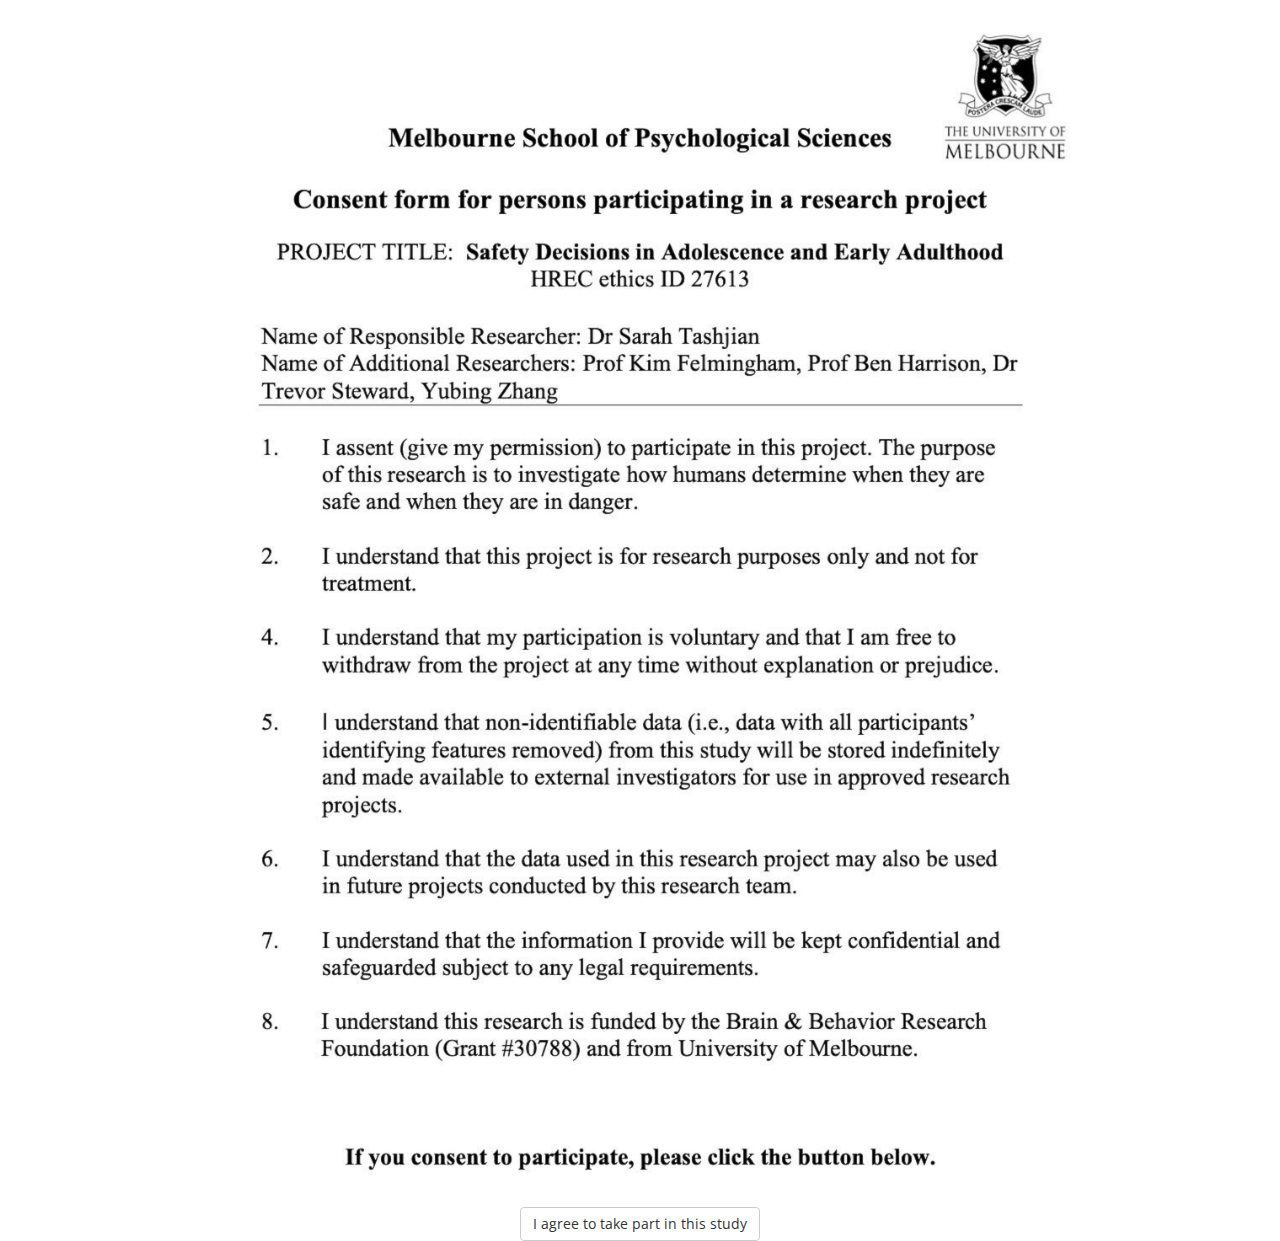
<file: QuestionnairesFormal/index.html>
<!DOCTYPE html>
<html>
    <head>
        <title>AND Questionnaires</title>
        <script src='jspsych/jspsych.js'></script>
        <script src='jspsych/plugins/jspsych-html-keyboard-response.js'></script>
        <script src='jspsych/plugins/jspsych-html-button-response.js'></script>
        <script src="jspsych/plugins/jspsych-call-function.js"></script>
        <script src='jspsych/plugins/jspsych-survey-text.js'></script>
        <script src='jspsych/plugins/jspsych-survey-multi-select.js'></script>
        <script src='jspsych/plugins/jspsych-survey-multi-choice.js'></script>
        <script src='jspsych/plugins/jspsych-survey-select.js'></script>
        <script src='jspsych/plugins/jspsych-survey-likert.js'></script>
        <script src='jspsych/plugins/jspsych-instructions.js'></script>
        <script src='jspsych/plugins/jspsych-pavlovia-3.0.0.js'></script>
        <script src='jspsych/plugins/jquery-3.5.1.js'></script>

        <script src='other_blocks/0. consent_block.js'></script>
        <script src='other_blocks/1. demographics_block.js'></script>
        <script src='other_blocks/2a. DASSY_likert_block.js'></script>
        <script src='other_blocks/2b. DASS21_likert_block.js'></script>
        <script src='other_blocks/3a. STAI_likert_block.js'></script>
        <script src='other_blocks/3b. STAIY_likert_block.js'></script>
        <script src='other_blocks/4. IU_likert_block.js'></script>
        <script src='other_blocks/5. BISBAS_likert_block.js'></script>
        <script src='other_blocks/6. AFML_likert_block.js'></script>
        <script src='other_blocks/7. ERQ_likert_block.js'></script>
        <script src='other_blocks/8. DERS_likert_block.js'></script>
        <script src='other_blocks/9a. SCARED_likert_block.js'></script>
        <script src='other_blocks/9b. SCAARED_likert_block.js'></script>
        <script src='other_blocks/10. PSQI_likert_block.js'></script>
        <script src='other_blocks/11. PANASSF_likert_block.js'></script>
        <script src='other_blocks/12. PTQ_likert_block.js'></script>
        <script src='other_blocks/13. PSS_likert_block.js'></script>
        <script src='other_blocks/14. SC_likert_block.js'></script>
        <script src='other_blocks/15. GSE_likert_block.js'></script>
        <script src='other_blocks/16a. SSPDB_likert_block.js'></script>
        <script src='other_blocks/16b. SSPDG_likert_block.js'></script>
        <script src='other_blocks/17. completion_block.js'></script>

        <link href='jspsych/jspsych.css' rel='stylesheet' type='text/css'/>
        <link href='jspsych/classes.css' rel='stylesheet' type='text/css'/>
    </head>
    <body></body>

    <script>
    if (/Android|webOS|iPhone|iPad|iPod|BlackBerry|IEMobile|Opera Mini/i.test(navigator.userAgent)) {
        alert("Sorry, this experiment does not work on mobile devices");
        document.innerHTML = "";
    }

    // var pavlovia_init = {
    //     type: "pavlovia",
    //     command: "init"
    // };

    var timeline = [
        // pavlovia_init,
        consent_block,
        demographics_block,
    ];

    jsPsych.init({
        timeline: timeline,
        show_progress_bar: false,
        auto_update_progress_bar: false,
        on_finish: function() {
              jsPsych.data.get();
            //jsPsych.data.get().localSave('csv','protect_data_reward.csv');
        }
    });

    </script>
</html>
</file>
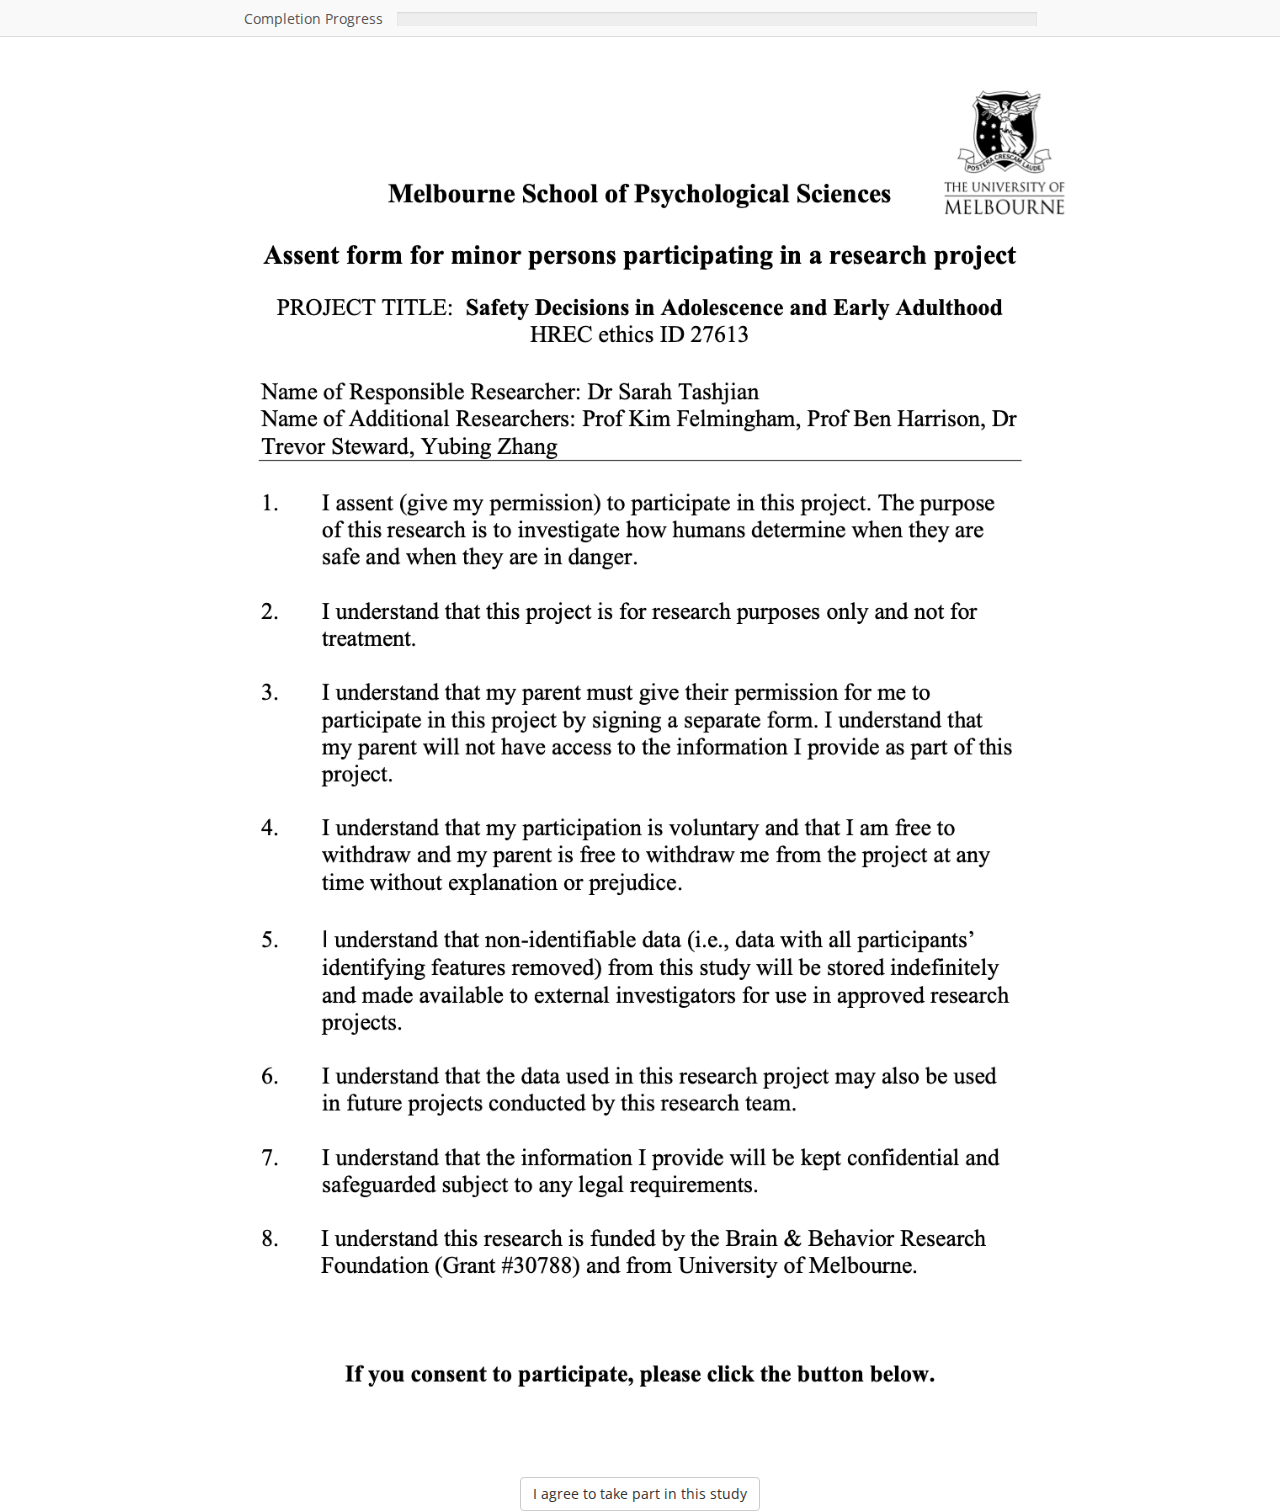
<file: QuestionnairesTest/index.html>
<!DOCTYPE html>
<html>
    <head>
        <title>AND Questionnaires</title>
        <script src='jspsych/jspsych.js'></script>
        <script src='jspsych/plugins/jspsych-html-keyboard-response.js'></script>
        <script src='jspsych/plugins/jspsych-html-button-response.js'></script>
        <script src="jspsych/plugins/jspsych-call-function.js"></script>
        <script src='jspsych/plugins/jspsych-survey-text.js'></script>
        <script src='jspsych/plugins/jspsych-survey-multi-select.js'></script>
        <script src='jspsych/plugins/jspsych-survey-multi-choice.js'></script>
        <script src='jspsych/plugins/jspsych-survey-select.js'></script>
        <script src='jspsych/plugins/jspsych-survey-likert.js'></script>
        <script src='jspsych/plugins/jspsych-instructions.js'></script>
        <script src='jspsych/plugins/jspsych-pavlovia-3.0.0.js'></script>
        <script src='jspsych/plugins/jquery-3.5.1.js'></script>

        <script src='other_blocks/consent_block.js'></script>
        <script src='other_blocks/1. demographics_block.js'></script>
        <script src='other_blocks/2a. DASSY_likert_block.js'></script>
        <script src='other_blocks/2b. DASS21_likert_block.js'></script>
        <script src='other_blocks/3a. STAI_likert_block.js'></script>
        <script src='other_blocks/3b. STAIY_likert_block.js'></script>
        <script src='other_blocks/4. IU_likert_block.js'></script>
        <script src='other_blocks/5. BISBAS_likert_block.js'></script>
        <script src='other_blocks/6. AFML_likert_block.js'></script>
        <script src='other_blocks/7. ERQ_likert_block.js'></script>
        <script src='other_blocks/8. DERS_likert_block.js'></script>
        <script src='other_blocks/9a. SCARED_likert_block.js'></script>
        <script src='other_blocks/9b. SCAARED_likert_block.js'></script>
        <script src='other_blocks/10. PSQI_likert_block.js'></script>
        <script src='other_blocks/11. PANASSF_likert_block.js'></script>
        <script src='other_blocks/12. PTQ_likert_block.js'></script>
        <script src='other_blocks/13. PSS_likert_block.js'></script>
        <script src='other_blocks/14. SC_likert_block.js'></script>
        <script src='other_blocks/15. GSE_likert_block.js'></script>
        <script src='other_blocks/16a. SSPDB_likert_block.js'></script>
        <script src='other_blocks/16b. SSPDG_likert_block.js'></script>
        <script src='other_blocks/completion_block.js'></script>

        <link href='jspsych/jspsych.css' rel='stylesheet' type='text/css'/>
        <link href='jspsych/classes.css' rel='stylesheet' type='text/css'/>
    </head>
    <body></body>

    <script>
    if (/Android|webOS|iPhone|iPad|iPod|BlackBerry|IEMobile|Opera Mini/i.test(navigator.userAgent)) {
        alert("Sorry, this experiment does not work on mobile devices");
        document.innerHTML = "";
    }

    // var pavlovia_init = {
    //     type: "pavlovia",
    //     command: "init"
    // };

    var pavlovia_finish = {
        type: "pavlovia",
        command: "finish"
    };

    var timeline = [
        // pavlovia_init,
        consent_block,
        demographics_block,
        // pavlovia_finish,
    ];

    jsPsych.init({
        timeline: timeline,
        show_progress_bar: true,
        auto_update_progress_bar: false,
        on_finish: function() {
              jsPsych.data.get();
            //jsPsych.data.get().localSave('csv','protect_data_reward.csv');
        }
    });

    </script>
</html>
</file>
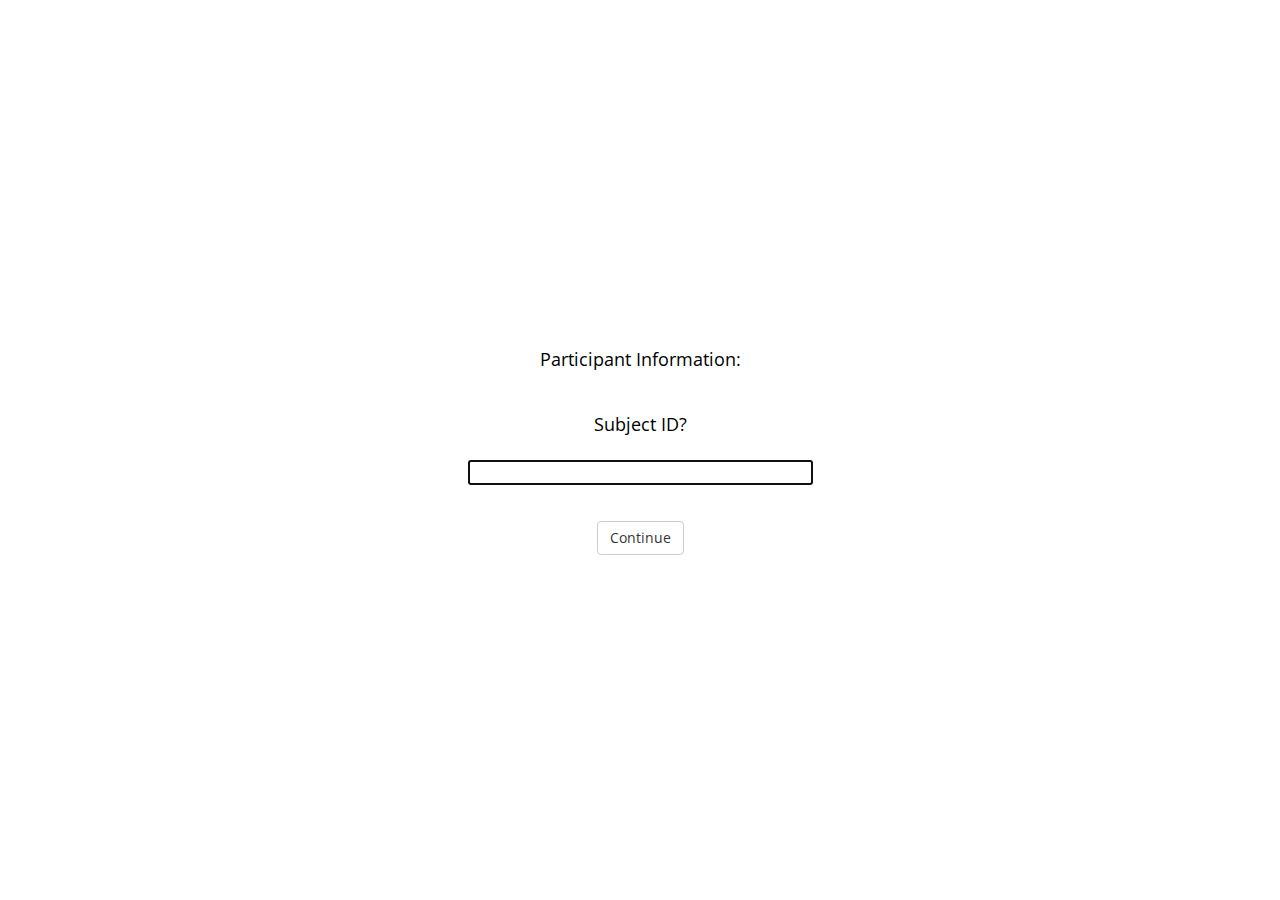
<file: NewTasks/Scanning 2. Safety Instruction/index.html>
<!DOCTYPE html>
<html>
    <head>
        <title>Weapon Animal fMRI</title>
        <script src='jspsych/jspsych.js'></script>
        <script src='jspsych/plugins/jspsych-html-keyboard-response.js'></script>
        <script src='jspsych/plugins/jspsych-image-keyboard-response.js'></script>
        <script src='jspsych/plugins/jspsych-html-button-response.js'></script>
        <script src="jspsych/plugins/jspsych-call-function.js"></script>
        <script src='jspsych/plugins/jspsych-survey-text.js'></script>
        <script src='jspsych/plugins/jspsych-survey-multi-select.js'></script>
        <script src='jspsych/plugins/jspsych-survey-multi-choice.js'></script>
        <script src='jspsych/plugins/jspsych-survey-likert.js'></script>
        <script src='jspsych/plugins/jspsych-instructions.js'></script>
        <script src='jspsych/plugins/jspsych-pavlovia-3.0.0.js'></script>
        <script src='jspsych/plugins/jquery-3.5.1.js'></script>

        <script src='jspsych/task_values.js'></script>

        <script src='other_blocks/demographics_block.js'></script>
        <script src='other_blocks/welcome_block.js'></script>
        <script src='other_blocks/instructions_block.js'></script>
        <script src='other_blocks/completion_block.js'></script>

        <link href='jspsych/jspsych.css' rel='stylesheet' type='text/css'/>
        <link href='jspsych/classes.css' rel='stylesheet' type='text/css'/>
    </head>
    <body></body>

    <script>

      if (/Android|webOS|iPhone|iPad|iPod|BlackBerry|IEMobile|Opera Mini/i.test(navigator.userAgent)) {
          alert("Sorry, this experiment does not work on mobile devices");
          document.innerHTML = "";
      }

      var reset_bg = {
  		type: 'call-function',
  		func: function() {
  			document.body.style.backgroundColor = 'white';
  		}
  	};

      var pavlovia_init = {
          type: "pavlovia",
          command: "init"
      };

      var pavlovia_finish = {
          type: "pavlovia",
          command: "finish"
      };

      var start_response_listener = function(choices) {
        response.key = null;
        if(JSON.stringify(choices) != JSON.stringify(["none"])) {
          var keyboardListener = jsPsych.pluginAPI.getKeyboardResponse({
            callback_function: after_response,
            valid_responses: choices,
            rt_method: 'performance',
            persist: false,
            allow_held_key: false,
          })
        }
      }


      var fixation_duration = 1500;
      var stim_duration = 6000;
      var outcome_duration = 1000;

      var fixation = {
        type:'html-keyboard-response',
        stimulus: '<p style="font-size: 60px; font-family: monospace;">+</p>',
        choices: jsPsych.NO_KEYS,
        trial_duration: fixation_duration
      };

      var fixation_big = {
        type:'html-keyboard-response',
        stimulus: '<p style="font-size: 150px; font-family: monospace;">+</p>',
        choices: jsPsych.NO_KEYS,
        trial_duration: fixation_duration
      };

      var first_stim = {
        type:'image-keyboard-response',
        stimulus: jsPsych.timelineVariable('first_stim'),
        choices: ['c', 'a'],
        trial_duration: stim_duration,
        response_ends_trial: true,
        prompt: "<p style='font-size: 38px;'>Do you think you will win? Press <b>RIGHT for yes</b> and <b>LEFT for no.</b></p>",
      };

      var second_stim = {
        type:'image-keyboard-response',
        stimulus: jsPsych.timelineVariable('second_stim'),
        choices: ['c', 'a'],
        trial_duration: stim_duration,
        response_ends_trial: true,
        prompt: "<p style='font-size: 38px;'>Do you think you will win? Press <b>RIGHT for yes</b> and <b>LEFT for no.</b></p>",
      };

      var outcome = {
        type:'image-keyboard-response',
        stimulus: jsPsych.timelineVariable('outcome'),
        choices: jsPsych.NO_KEYS,
        trial_duration: outcome_duration,
      };

      var practice = {
        timeline: [first_stim, fixation, second_stim, fixation, outcome, fixation_big],
        timeline_variables: practice_stimuli,
        randomize_order: true
      };


      var timeline = [];
  //    timeline.push(pavlovia_init);
      timeline.push(demographics_block);
      timeline.push(welcome_block);
      timeline.push(instructions_block);
      timeline.push(practice);
      timeline.push(completion_block);
      //    timeline.push(pavlovia_finish);




    jsPsych.init({
        timeline: timeline,
        preload_images: task_images,
        on_close: function(){
      jsPsych.data.get().localSave('csv','animal.weapon.practice.csv')},
        on_finish: function() {
            jsPsych.data.get().localSave('csv','animal.weapon.practice.csv')}
    });

    </script>
</html>
</file>
<file: QuestionnairesFormal/jspsych/jspsych.css>
/*
 * CSS for jsPsych experiments.
 *
 * This stylesheet provides minimal styling to make jsPsych
 * experiments look polished without any additional styles.
 */

 @import url(https://fonts.googleapis.com/css?family=Open+Sans:400italic,700italic,400,700);

/* Container holding jsPsych content */

 .jspsych-display-element {
   display: flex;
   flex-direction: column;
   overflow-y: auto;
 }

 .jspsych-display-element:focus {
   outline: none;
 }

 .jspsych-content-wrapper {
   display: flex;
   margin: auto;
   flex: 1 1 100%;
   width: 100%;
 }

 .jspsych-content {
   max-width: 95%; /* this is mainly an IE 10-11 fix */
   text-align: center;
   margin: auto; /* this is for overflowing content */
 }

 .jspsych-top {
   align-items: flex-start;
 }

 .jspsych-middle {
   align-items: center;
 }

/* fonts and type */

.jspsych-display-element {
  font-family: 'Open Sans', 'Arial', sans-serif;
  font-size: 18px;
  line-height: 1.6em;
}

/* Form elements like input fields and buttons */

.jspsych-display-element input[type="text"] {
  font-family: 'Open Sans', 'Arial', sans-serif;
  font-size: 14px;
}

/* borrowing Bootstrap style for btn elements, but combining styles a bit */
.jspsych-btn {
  display: inline-block;
  padding: 6px 12px;
  margin: 0px;
  font-size: 14px;
  font-weight: 400;
  font-family: 'Open Sans', 'Arial', sans-serif;
  cursor: pointer;
  line-height: 1.4;
  text-align: center;
  white-space: nowrap;
  vertical-align: middle;
  background-image: none;
  border: 1px solid transparent;
  border-radius: 4px;
  color: #333;
  background-color: #fff;
  border-color: #ccc;
}

.jspsych-btn:hover {
  background-color: #ddd;
  border-color: #aaa;
}

.jspsych-btn:disabled {
  background-color: #eee;
  color: #aaa;
  border-color: #ccc;
  cursor: not-allowed;
}

/* jsPsych progress bar */

#jspsych-progressbar-container {
  color: #555;
  border-bottom: 1px solid #dedede;
  background-color: #f9f9f9;
  margin-bottom: 1em;
  text-align: center;
  padding: 8px 0px;
  width: 100%;
  line-height: 1em;
}
#jspsych-progressbar-container span {
  font-size: 14px;
  padding-right: 14px;
}
#jspsych-progressbar-outer {
  background-color: #eee;
  width: 50%;
  margin: auto;
  height: 14px;
  display: inline-block;
  vertical-align: middle;
  box-shadow: inset 0 1px 2px rgba(0,0,0,0.1);
}
#jspsych-progressbar-inner {
  background-color: #aaa;
  width: 0%;
  height: 100%;
}

/* Control appearance of jsPsych.data.displayData() */
#jspsych-data-display {
  text-align: left;
}
</file>
<file: QuestionnairesFormal/jspsych/classes.css>
.table_center {
    margin-left: auto;
    margin-right: auto;
}

.prompt {
    font-family: georgia;
    font-size: 30px;
    line-height: 1.5;
}

.responded {
    border: 10px solid #ccc;
    border-radius: 5px;
    padding: 10px;
}

.group {
    border: 1px solid #ccc;
    border-radius: 5px;
    padding: 10px;
}

.bg {
    width: 800px;
    height: 600px;
    vertical-align: center;
    display: flex;
    justify-content: center;
    align-items: center;
}

.wide-select {
    width: 300px; /* Set the width as needed */
    height: 30px;
  }
</file>
<file: QuestionnairesTest/jspsych/jspsych.css>
/*
 * CSS for jsPsych experiments.
 *
 * This stylesheet provides minimal styling to make jsPsych
 * experiments look polished without any additional styles.
 */

 @import url(https://fonts.googleapis.com/css?family=Open+Sans:400italic,700italic,400,700);

/* Container holding jsPsych content */

 .jspsych-display-element {
   display: flex;
   flex-direction: column;
   overflow-y: auto;
 }

 .jspsych-display-element:focus {
   outline: none;
 }

 .jspsych-content-wrapper {
   display: flex;
   margin: auto;
   flex: 1 1 100%;
   width: 100%;
 }

 .jspsych-content {
   max-width: 95%; /* this is mainly an IE 10-11 fix */
   text-align: center;
   margin: auto; /* this is for overflowing content */
 }

 .jspsych-top {
   align-items: flex-start;
 }

 .jspsych-middle {
   align-items: center;
 }

/* fonts and type */

.jspsych-display-element {
  font-family: 'Open Sans', 'Arial', sans-serif;
  font-size: 18px;
  line-height: 1.6em;
}

/* Form elements like input fields and buttons */

.jspsych-display-element input[type="text"] {
  font-family: 'Open Sans', 'Arial', sans-serif;
  font-size: 14px;
}

/* borrowing Bootstrap style for btn elements, but combining styles a bit */
.jspsych-btn {
  display: inline-block;
  padding: 6px 12px;
  margin: 0px;
  font-size: 14px;
  font-weight: 400;
  font-family: 'Open Sans', 'Arial', sans-serif;
  cursor: pointer;
  line-height: 1.4;
  text-align: center;
  white-space: nowrap;
  vertical-align: middle;
  background-image: none;
  border: 1px solid transparent;
  border-radius: 4px;
  color: #333;
  background-color: #fff;
  border-color: #ccc;
}

.jspsych-btn:hover {
  background-color: #ddd;
  border-color: #aaa;
}

.jspsych-btn:disabled {
  background-color: #eee;
  color: #aaa;
  border-color: #ccc;
  cursor: not-allowed;
}

/* jsPsych progress bar */

#jspsych-progressbar-container {
  color: #555;
  border-bottom: 1px solid #dedede;
  background-color: #f9f9f9;
  margin-bottom: 1em;
  text-align: center;
  padding: 8px 0px;
  width: 100%;
  line-height: 1em;
}
#jspsych-progressbar-container span {
  font-size: 14px;
  padding-right: 14px;
}
#jspsych-progressbar-outer {
  background-color: #eee;
  width: 50%;
  margin: auto;
  height: 14px;
  display: inline-block;
  vertical-align: middle;
  box-shadow: inset 0 1px 2px rgba(0,0,0,0.1);
}
#jspsych-progressbar-inner {
  background-color: #aaa;
  width: 0%;
  height: 100%;
}

/* Control appearance of jsPsych.data.displayData() */
#jspsych-data-display {
  text-align: left;
}
</file>
<file: QuestionnairesTest/jspsych/classes.css>
.table_center {
    margin-left: auto;
    margin-right: auto;
}

.prompt {
    font-family: georgia;
    font-size: 30px;
    line-height: 1.5;
}

.responded {
    border: 10px solid #ccc;
    border-radius: 5px;
    padding: 10px;
}

.group {
    border: 1px solid #ccc;
    border-radius: 5px;
    padding: 10px;
}

.bg {
    width: 800px;
    height: 600px;
    vertical-align: center;
    display: flex;
    justify-content: center;
    align-items: center;
}

.wide-select {
    width: 300px; /* Set the width as needed */
    height: 30px;
  }
</file>
<file: NewTasks/Scanning 2. Safety Instruction/jspsych/jspsych.css>
/*
 * CSS for jsPsych experiments.
 *
 * This stylesheet provides minimal styling to make jsPsych
 * experiments look polished without any additional styles.
 */

 @import url(https://fonts.googleapis.com/css?family=Open+Sans:400italic,700italic,400,700);

/* Container holding jsPsych content */

 .jspsych-display-element {
   display: flex;
   flex-direction: column;
   overflow-y: auto;
 }

 .jspsych-display-element:focus {
   outline: none;
 }

 .jspsych-content-wrapper {
   display: flex;
   margin: auto;
   flex: 1 1 100%;
   width: 100%;
 }

 .jspsych-content {
   max-width: 95%; /* this is mainly an IE 10-11 fix */
   text-align: center;
   margin: auto; /* this is for overflowing content */
 }

 .jspsych-top {
   align-items: flex-start;
 }

 .jspsych-middle {
   align-items: center;
 }

/* fonts and type */

.jspsych-display-element {
  font-family: 'Open Sans', 'Arial', sans-serif;
  font-size: 18px;
  line-height: 1.6em;
}

/* Form elements like input fields and buttons */

.jspsych-display-element input[type="text"] {
  font-family: 'Open Sans', 'Arial', sans-serif;
  font-size: 14px;
}

/* borrowing Bootstrap style for btn elements, but combining styles a bit */
.jspsych-btn {
  display: inline-block;
  padding: 6px 12px;
  margin: 0px;
  font-size: 14px;
  font-weight: 400;
  font-family: 'Open Sans', 'Arial', sans-serif;
  cursor: pointer;
  line-height: 1.4;
  text-align: center;
  white-space: nowrap;
  vertical-align: middle;
  background-image: none;
  border: 1px solid transparent;
  border-radius: 4px;
  color: #333;
  background-color: #fff;
  border-color: #ccc;
}

/* only apply the hover style on devices with a mouse/pointer that can hover - issue #977 */
@media (hover: hover) {
  .jspsych-btn:hover {
    background-color: #ddd;
    border-color: #aaa;
  }
}

.jspsych-btn:active {
  background-color: #ddd;
  border-color:#000000;
}

.jspsych-btn:disabled {
  background-color: #eee;
  color: #aaa;
  border-color: #ccc;
  cursor: not-allowed;
}

/* custom style for input[type="range] (slider) to improve alignment between positions and labels */

.jspsych-slider {
  appearance: none;
  -webkit-appearance: none; 
  -moz-appearance: none;
  width: 100%; 
  background: transparent; 
}
.jspsych-slider:focus {
  outline: none;
}
/* track */
.jspsych-slider::-webkit-slider-runnable-track {
  appearance: none;
  -webkit-appearance: none;
  width: 100%;
  height: 8px;
  cursor: pointer;
  background: #eee;
  box-shadow: 0px 0px 0px #000000, 0px 0px 0px #0d0d0d;
  border-radius: 2px;
  border: 1px solid #aaa;
}
.jspsych-slider::-moz-range-track {
  appearance: none;
  width: 100%;
  height: 8px;
  cursor: pointer;
  background: #eee;
  box-shadow: 0px 0px 0px #000000, 0px 0px 0px #0d0d0d;
  border-radius: 2px;
  border: 1px solid #aaa;
}
.jspsych-slider::-ms-track {
  appearance: none;
  width: 99%;
  height: 14px;
  cursor: pointer;
  background: #eee;
  box-shadow: 0px 0px 0px #000000, 0px 0px 0px #0d0d0d;
  border-radius: 2px;
  border: 1px solid #aaa;
}
/* thumb */
.jspsych-slider::-webkit-slider-thumb {
  border: 1px solid #666;
  height: 24px;
  width: 15px;
  border-radius: 5px;
  background: #ffffff;
  cursor: pointer;
  -webkit-appearance: none;
  margin-top: -9px;
}
.jspsych-slider::-moz-range-thumb {
  border: 1px solid #666;
  height: 24px;
  width: 15px;
  border-radius: 5px;
  background: #ffffff;
  cursor: pointer;
}
.jspsych-slider::-ms-thumb {
  border: 1px solid #666;
  height: 20px;
  width: 15px;
  border-radius: 5px;
  background: #ffffff;
  cursor: pointer;
  margin-top: -2px;
}

/* jsPsych progress bar */

#jspsych-progressbar-container {
  color: #555;
  border-bottom: 1px solid #dedede;
  background-color: #f9f9f9;
  margin-bottom: 1em;
  text-align: center;
  padding: 8px 0px;
  width: 100%;
  line-height: 1em;
}
#jspsych-progressbar-container span {
  font-size: 14px;
  padding-right: 14px;
}
#jspsych-progressbar-outer {
  background-color: #eee;
  width: 50%;
  margin: auto;
  height: 14px;
  display: inline-block;
  vertical-align: middle;
  box-shadow: inset 0 1px 2px rgba(0,0,0,0.1);
}
#jspsych-progressbar-inner {
  background-color: #aaa;
  width: 0%;
  height: 100%;
}

/* Control appearance of jsPsych.data.displayData() */
#jspsych-data-display {
  text-align: left;
}
</file>
<file: NewTasks/Scanning 2. Safety Instruction/jspsych/classes.css>
.table_center {
    margin-left: auto;
    margin-right: auto;
}

.prompt {
    font-family: georgia;
    font-size: 30px;
    line-height: 1.5;
}

.responded {
    border: 10px solid #ccc;
    border-radius: 5px;
    padding: 10px;
}

.group {
    border: 1px solid #ccc;
    border-radius: 5px;
    padding: 10px;
}

.bg {
    width: 800px;
    height: 600px;
    vertical-align: center;
    display: flex;
    justify-content: center;
    align-items: center;
}
</file>
